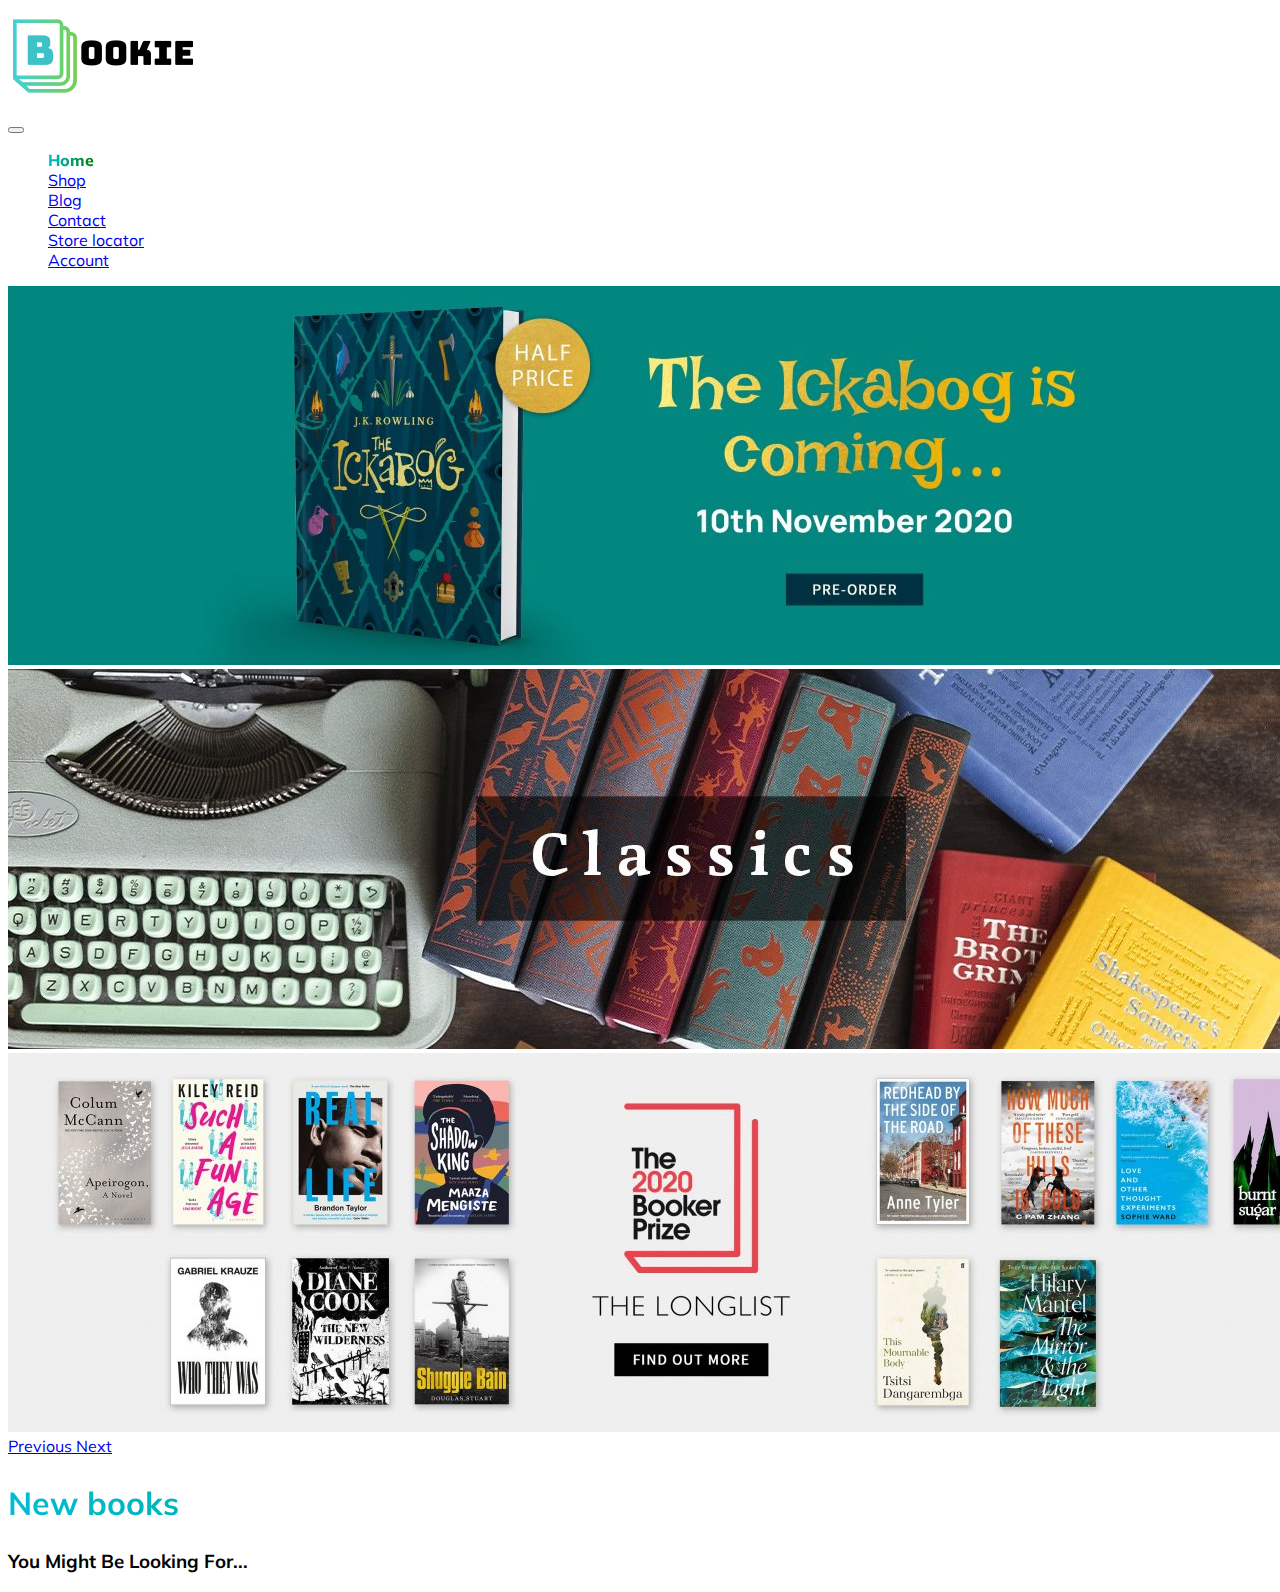
<file: Bookie/index.html>
<!DOCTYPE html>
<html lang="en">
<head>
    <meta charset="UTF-8">
    <meta name="viewport" content="width=device-width, initial-scale=1.0">
    <title>Bookie</title>
    <!-- CSS -->
    <link rel="stylesheet" href="https://stackpath.bootstrapcdn.com/bootstrap/4.5.0/css/bootstrap.min.css" integrity="sha384-9aIt2nRpC12Uk9gS9baDl411NQApFmC26EwAOH8WgZl5MYYxFfc+NcPb1dKGj7Sk" crossorigin="anonymous">
    <link rel="stylesheet" href="https://use.fontawesome.com/releases/v5.14.0/css/all.css" integrity="sha384-HzLeBuhoNPvSl5KYnjx0BT+WB0QEEqLprO+NBkkk5gbc67FTaL7XIGa2w1L0Xbgc" crossorigin="anonymous">
    <link href="https://fonts.googleapis.com/css2?family=Mulish&display=swap" rel="stylesheet">
    <link rel="stylesheet" href="css/owl.carousel.min.css">
    
    <link rel="stylesheet" href="css/style.css">
    
</head>
<body>
    <!-- Header -->
    <header>
        <div class="container-fluid">
            <div class="row">
                <!-- Logo -->
                <div class="col-6 col-sm-6 col-md-6 col-lg-2">
                    <div>
                        <a href="index.html">
                            <img class="logo" src="images/brand.png" alt="logo images">
                        </a>
                    </div>
                </div>
                <!-- Nav -->
                <div class="col-4 col-lg-8 d-flex justify-content-end">
                    <nav class="navbar navbar-expand-md navbar-light p-0">
            
                        <button class="navbar-toggler" type="button" data-toggle="collapse" data-target="#navbarContent" aria-controls="navbarSupportedContent" aria-expanded="false" aria-label="Toggle navigation">
                            <span class="navbar-toggler-icon"></span>
                        </button>
                        <div class="collapse navbar-collapse" id="navbarContent">
                            <ul class="navbar-nav">
                                <li class="nav-item"><a class="nav-link active" href="index.html">Home</a></li>
                                <li class="nav-item"><a class="nav-link" href="shop.html">Shop</a></li>
                                <li class="nav-item"><a class="nav-link" href="#">Blog</a></li>
                                <li class="nav-item"><a class="nav-link" href="contact.html">Contact</a></li>
                                <li class="nav-item"><a class="nav-link" href="map.html">Store locator</a></li>
                                <li class="nav-item"><a class="nav-link" href="#">Account</a></li>
                            </ul>
                        </div>
                        
                    </nav>
    
                </div>
                <!-- Others -->
                <div class="col-2 col-lg-2 d-flex align-items-center justify-content-end">
                    
                        <div><i class="fas fa-search"></i></div>
                        <div><a href="cart.html"><i class="fas fa-shopping-cart"></i></a></div>
                    
                </div>
    
            </div>
    
        </div>
    </header>

    <!-- Main -->
    <main>
        <div class="container-fluid">
            <div id="carouselExampleControls" class="carousel slide" data-ride="carousel">
                <div class="carousel-inner">
                  <div class="carousel-item active">
                    <a href="#"><img class="d-block w-100" src="images/slide 1.jpeg" alt="First slide"></a>
                    
                  </div>

                  <div class="carousel-item">
                    <a href="#"><img class="d-block w-100" src="images/slide 2.jpg" alt="Second slide"></a>
                    
                  </div>

                  <div class="carousel-item">
                    <a href="#"><img class="d-block w-100" src="images/slide 3.jpeg" alt="Second slide"></a>
                  </div>
                  
                </div>
                <a class="carousel-control-prev" href="#carouselExampleControls" role="button" data-slide="prev">
                  <span class="carousel-control-prev-icon" aria-hidden="true"></span>
                  <span class="sr-only">Previous</span>
                </a>
                <a class="carousel-control-next" href="#carouselExampleControls" role="button" data-slide="next">
                  <span class="carousel-control-next-icon" aria-hidden="true"></span>
                  <span class="sr-only">Next</span>
                </a>
              </div>
        </div>
        

    </main>
    <section class="container-fluid">
      <h2 class="gradient-text">New books</h2>
      <div class="row">
        <div class="col-12">
          <div id="owl-example" class="owl-carousel">
            <div class="item"><img  src="images/non 2.jpg"
              alt="book"></div>
            <div class="item"><img src="images/non 3.jpeg"
              alt="book"></div>
            <div class="item"><img src="images/non 5.jpg"
                alt="book"></div>
              <div class="item"><img src="images/non 4.jpg" alt="Card image cap"></div>
              <div class="item"><img src="images/non 6.jpg" alt="Card image cap"></div>
              <div class="item"><img src="images/non 1.jpg" alt="Card image cap"></div>

            </div>


      </div>
      <div>
        <h3>You Might Be Looking For...</h3>
      </div>
    </section>
        
    
           

    
    
    
  


    <script src="https://code.jquery.com/jquery-3.5.1.slim.min.js" integrity="sha384-DfXdz2htPH0lsSSs5nCTpuj/zy4C+OGpamoFVy38MVBnE+IbbVYUew+OrCXaRkfj" crossorigin="anonymous"></script>
    <script src="https://cdn.jsdelivr.net/npm/popper.js@1.16.0/dist/umd/popper.min.js" integrity="sha384-Q6E9RHvbIyZFJoft+2mJbHaEWldlvI9IOYy5n3zV9zzTtmI3UksdQRVvoxMfooAo" crossorigin="anonymous"></script>
    <script src="https://stackpath.bootstrapcdn.com/bootstrap/4.5.0/js/bootstrap.min.js" integrity="sha384-OgVRvuATP1z7JjHLkuOU7Xw704+h835Lr+6QL9UvYjZE3Ipu6Tp75j7Bh/kR0JKI" crossorigin="anonymous"></script>
    
    <script src="js/owl.carousel.min.js"></script>
    <script src="js/main.js"></script>

</body>
</html>
</file>
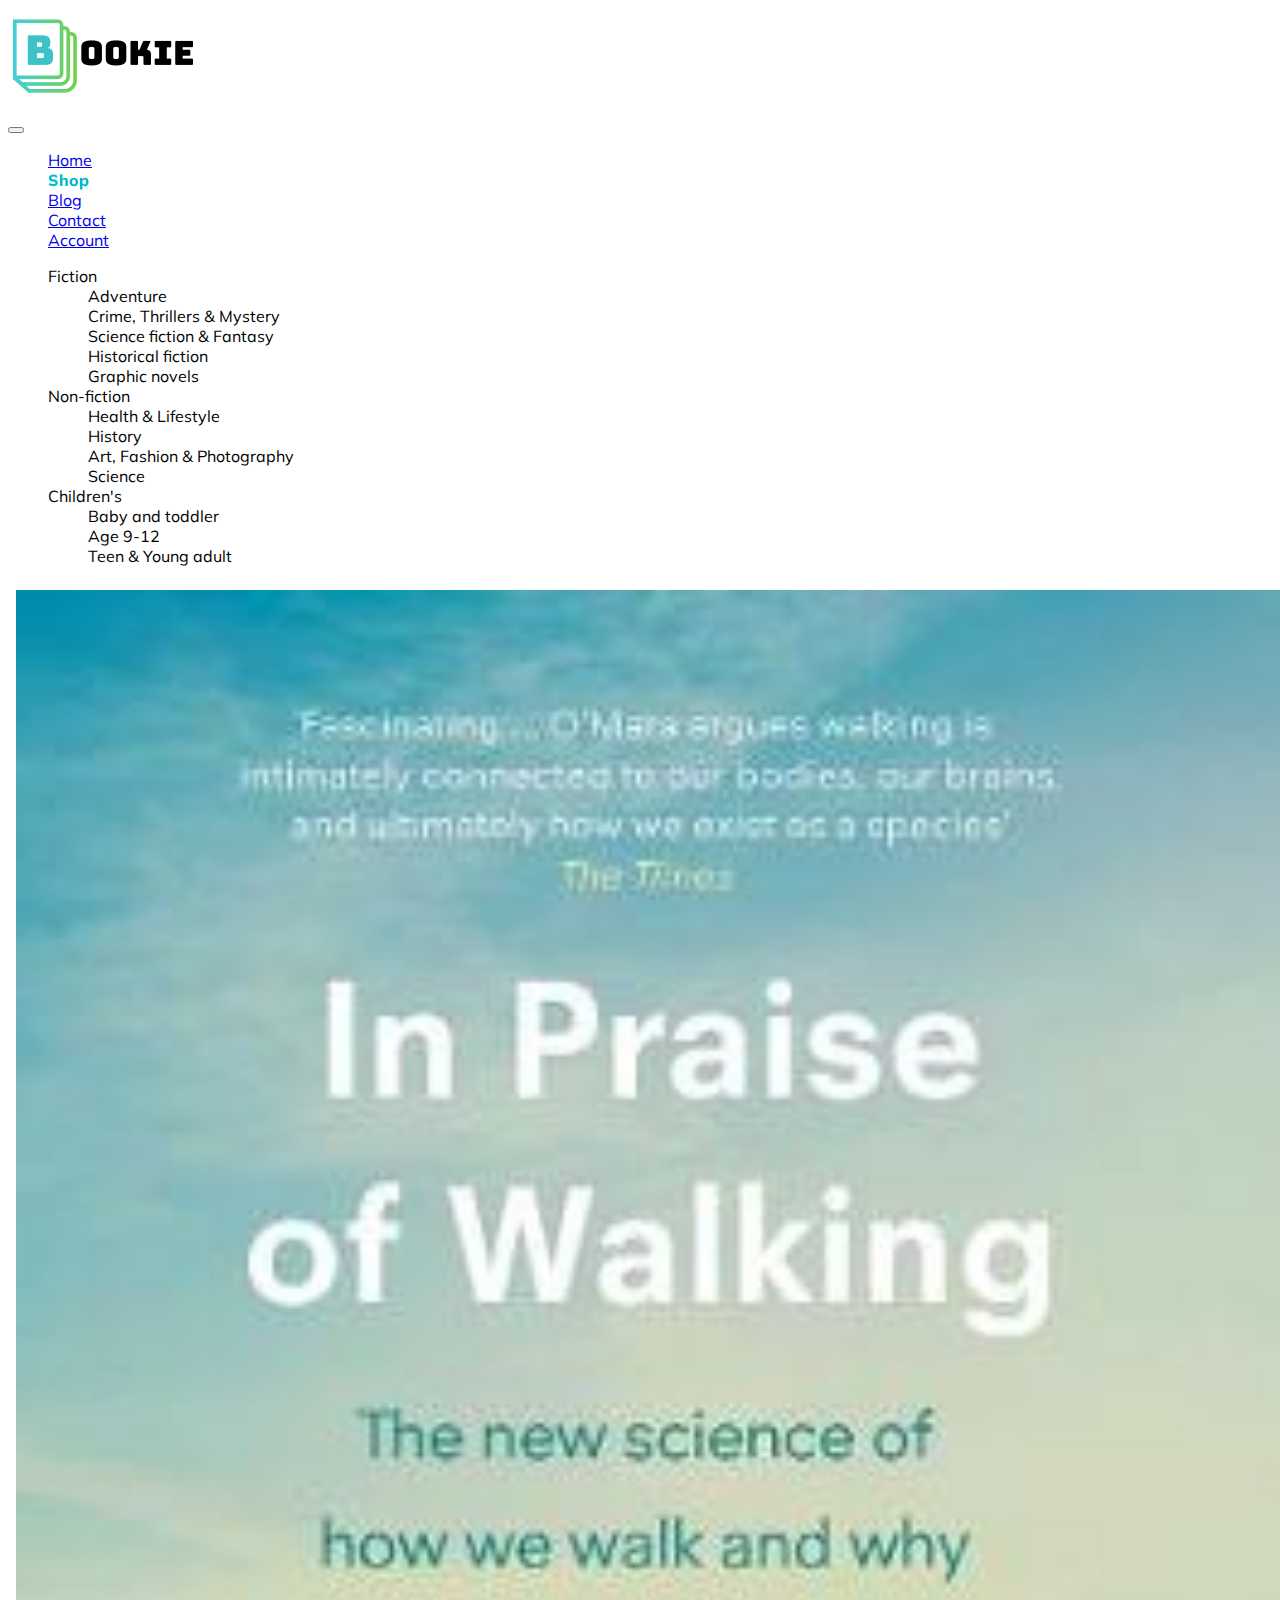
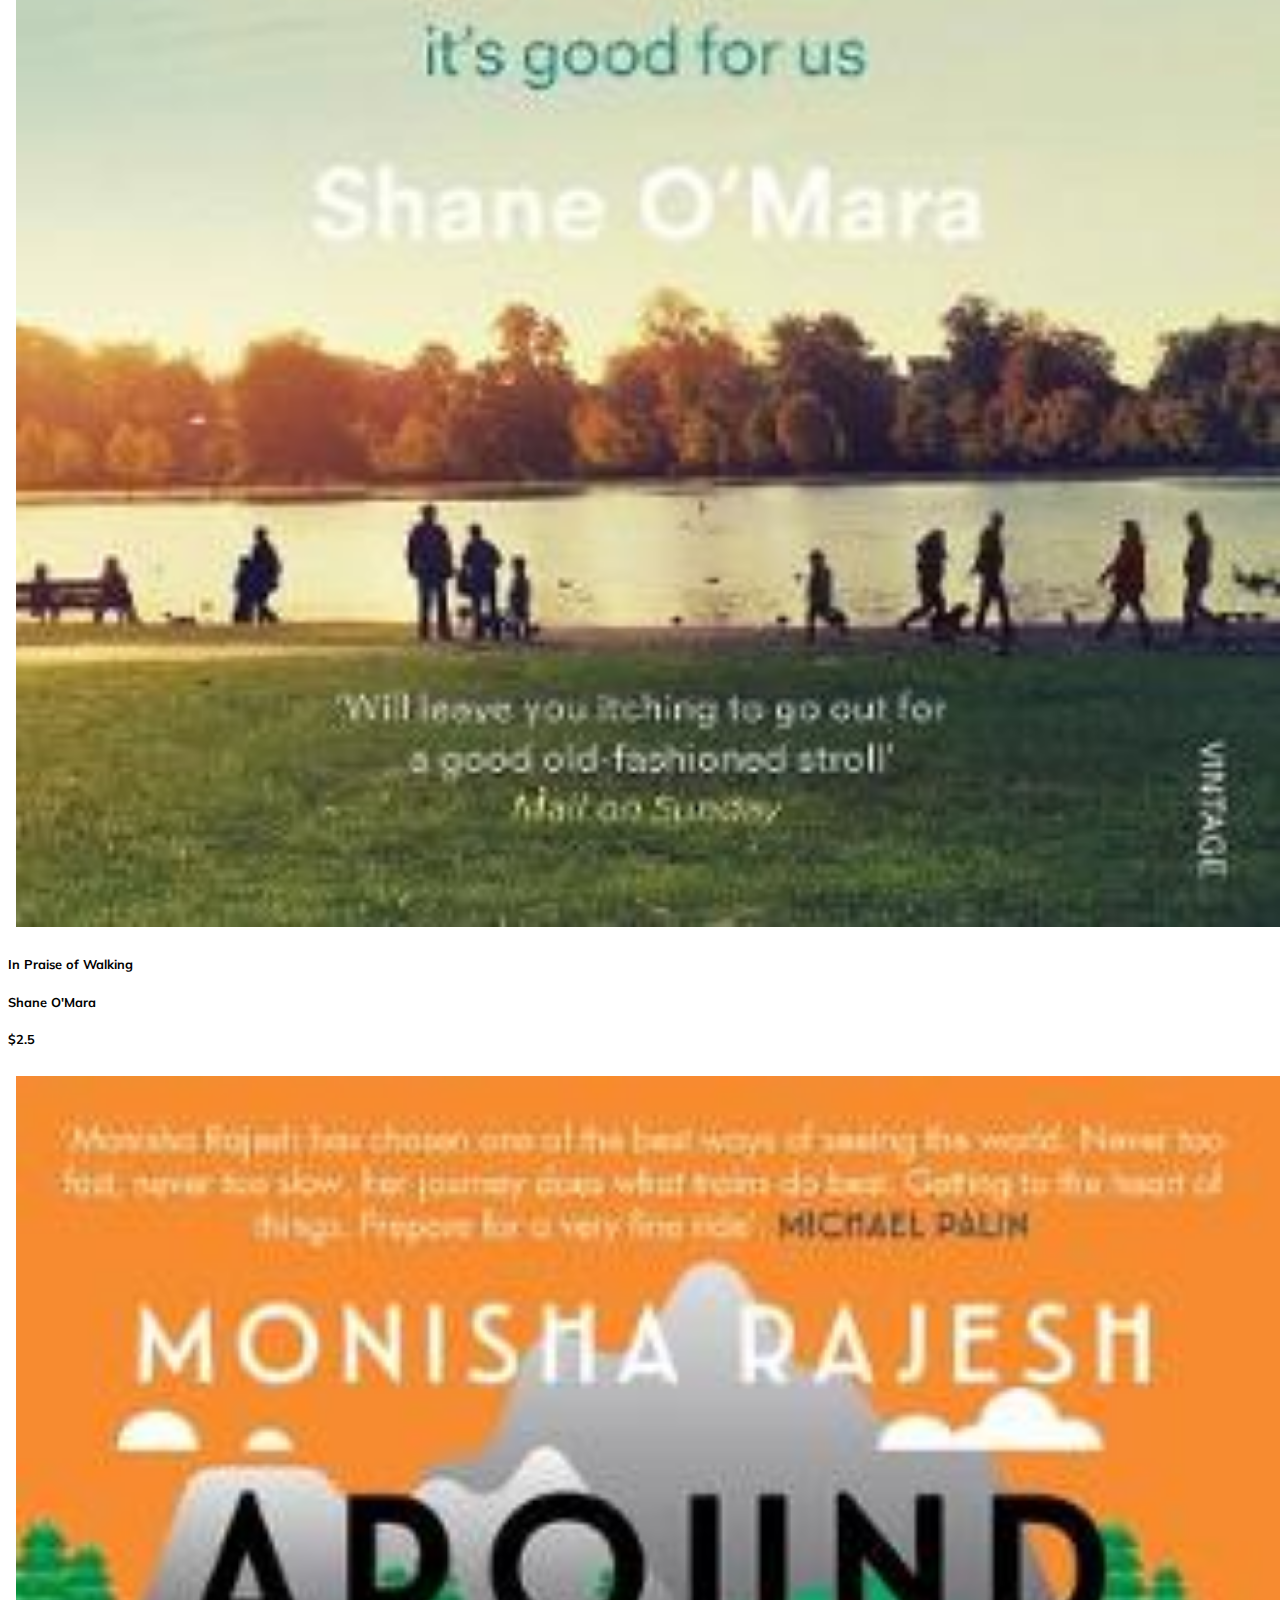
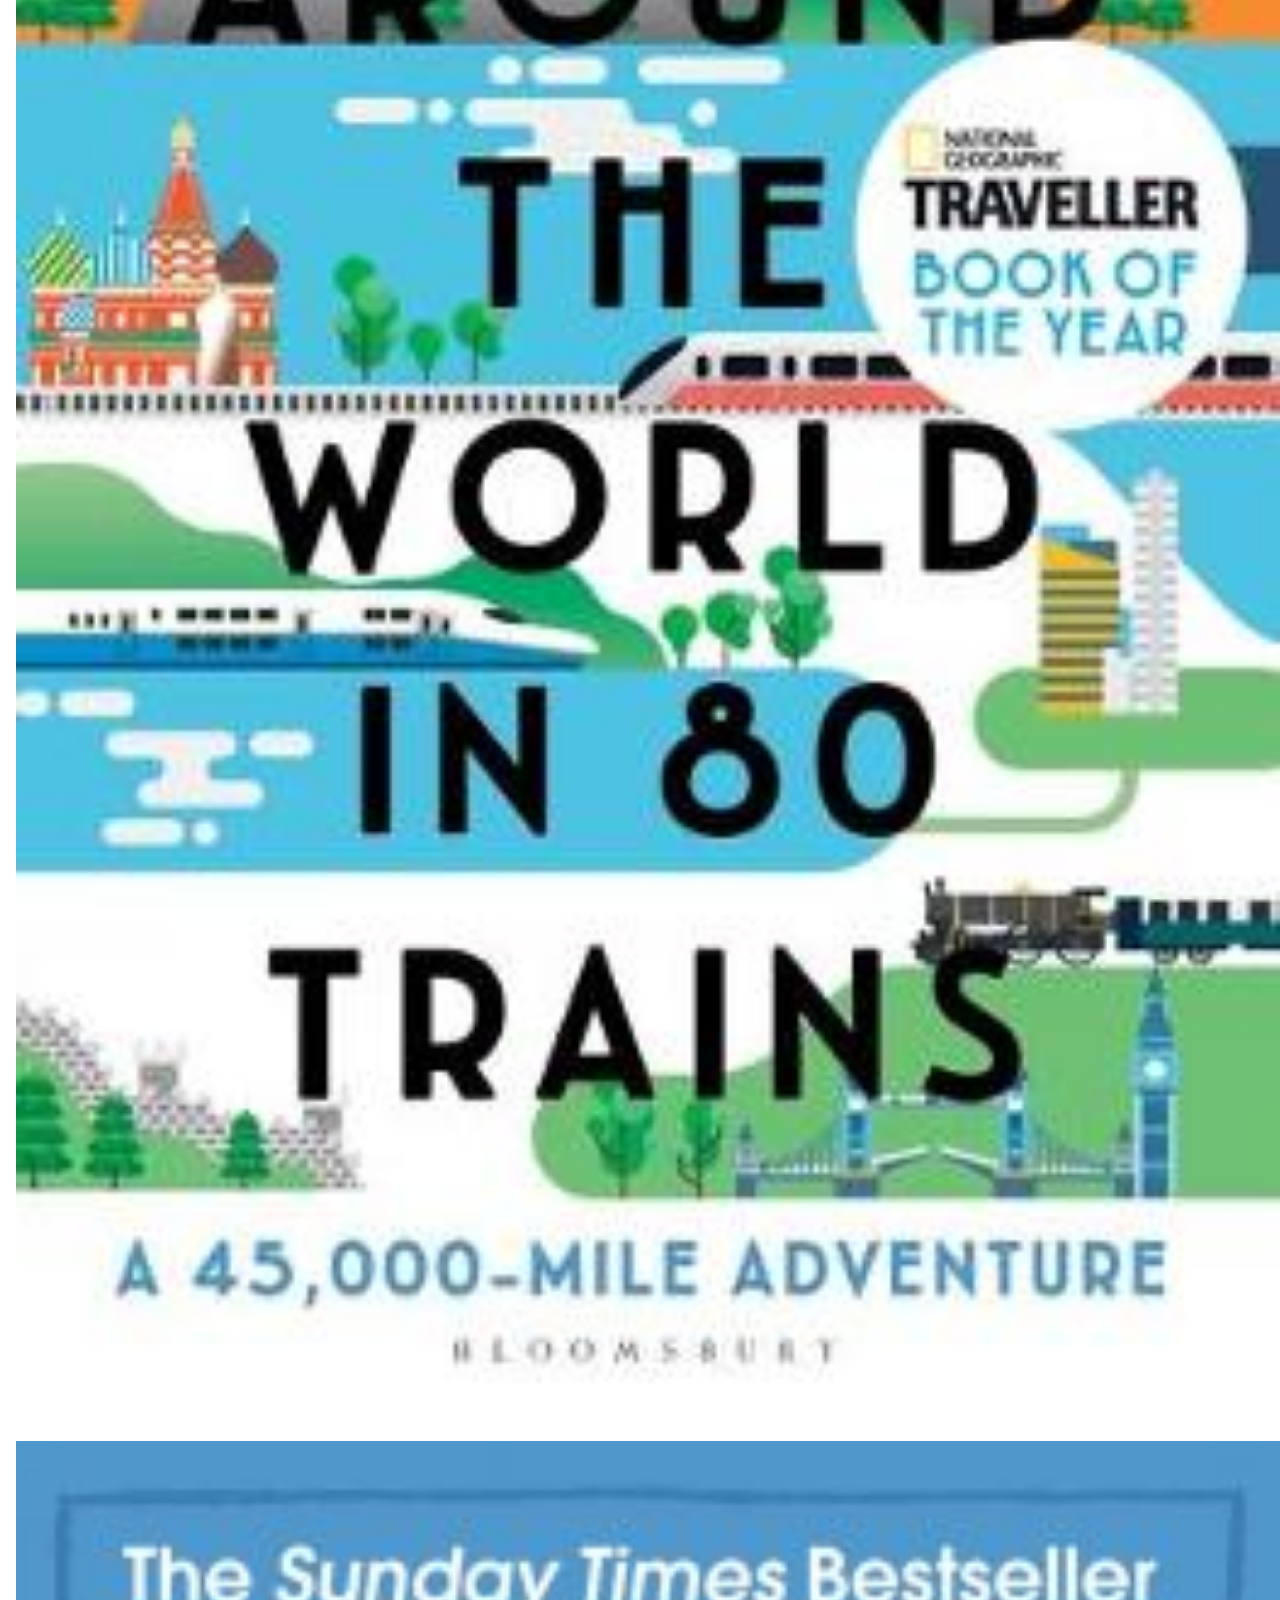
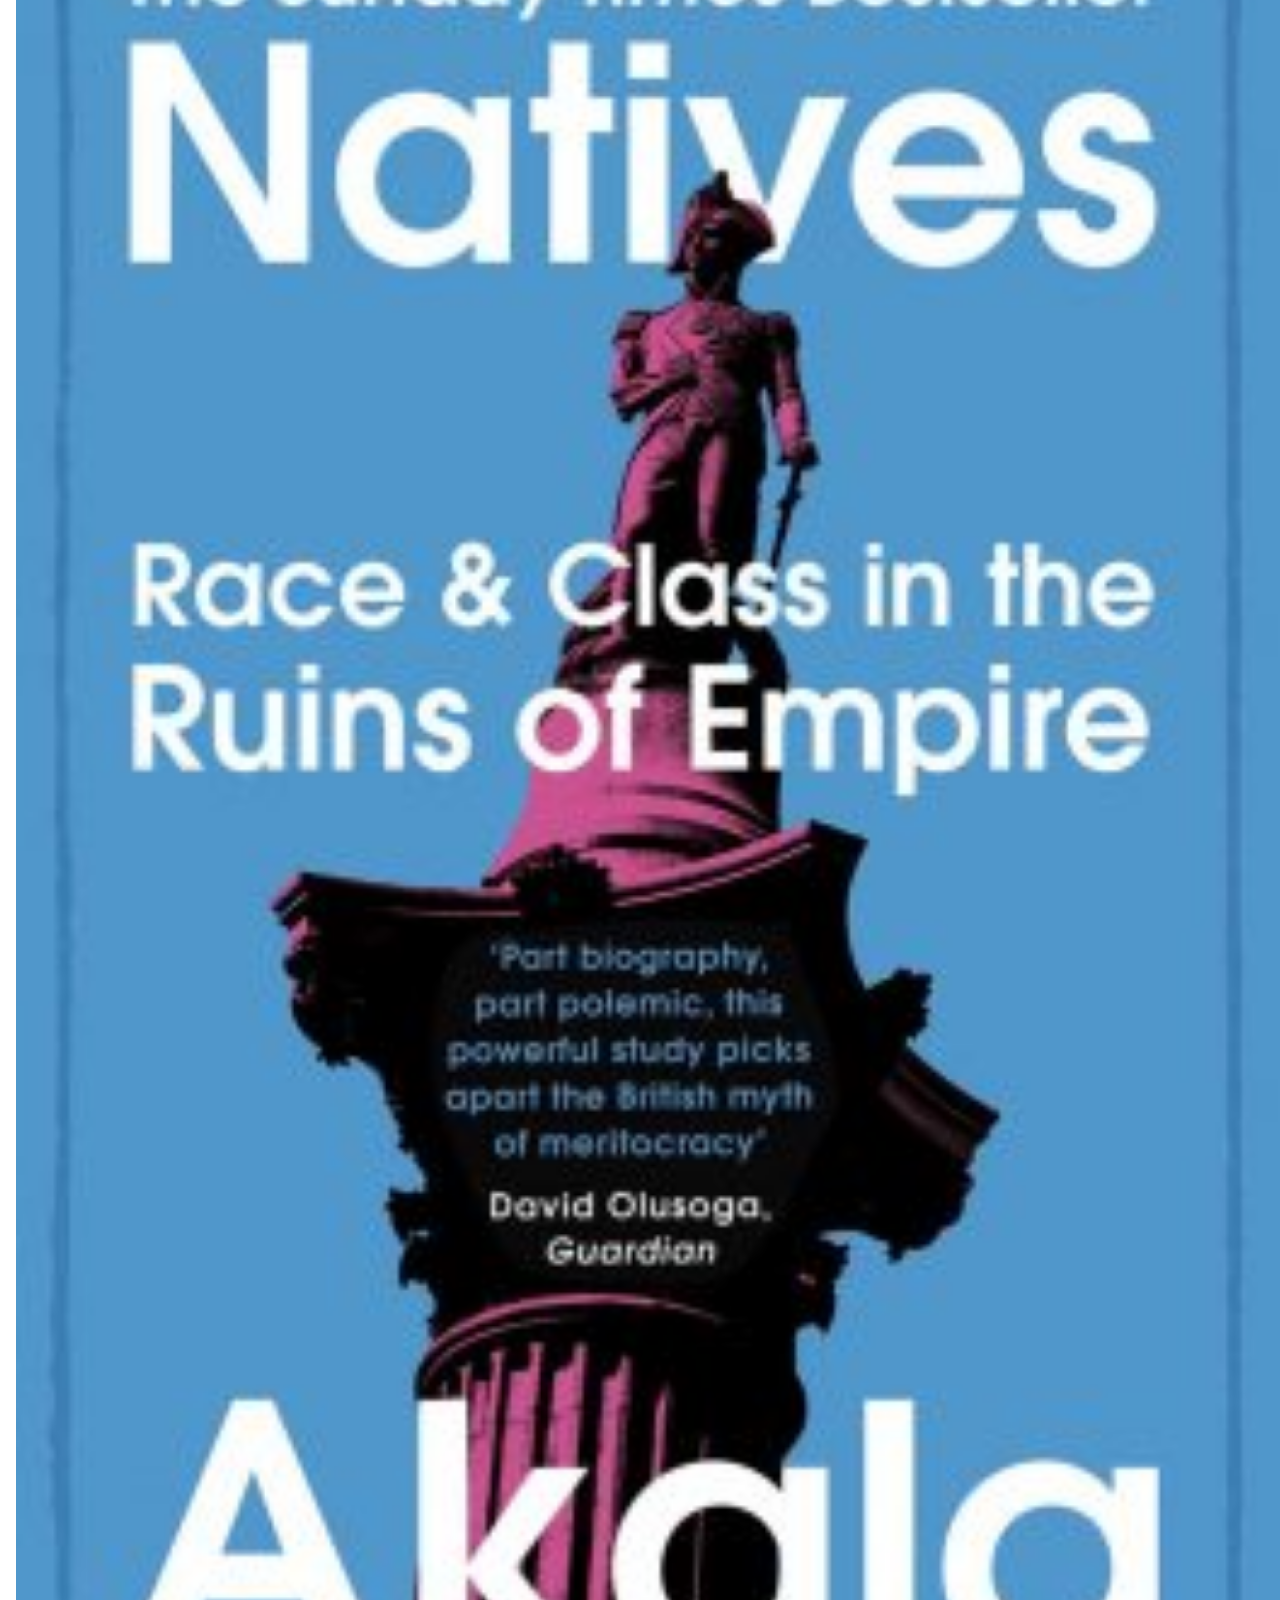
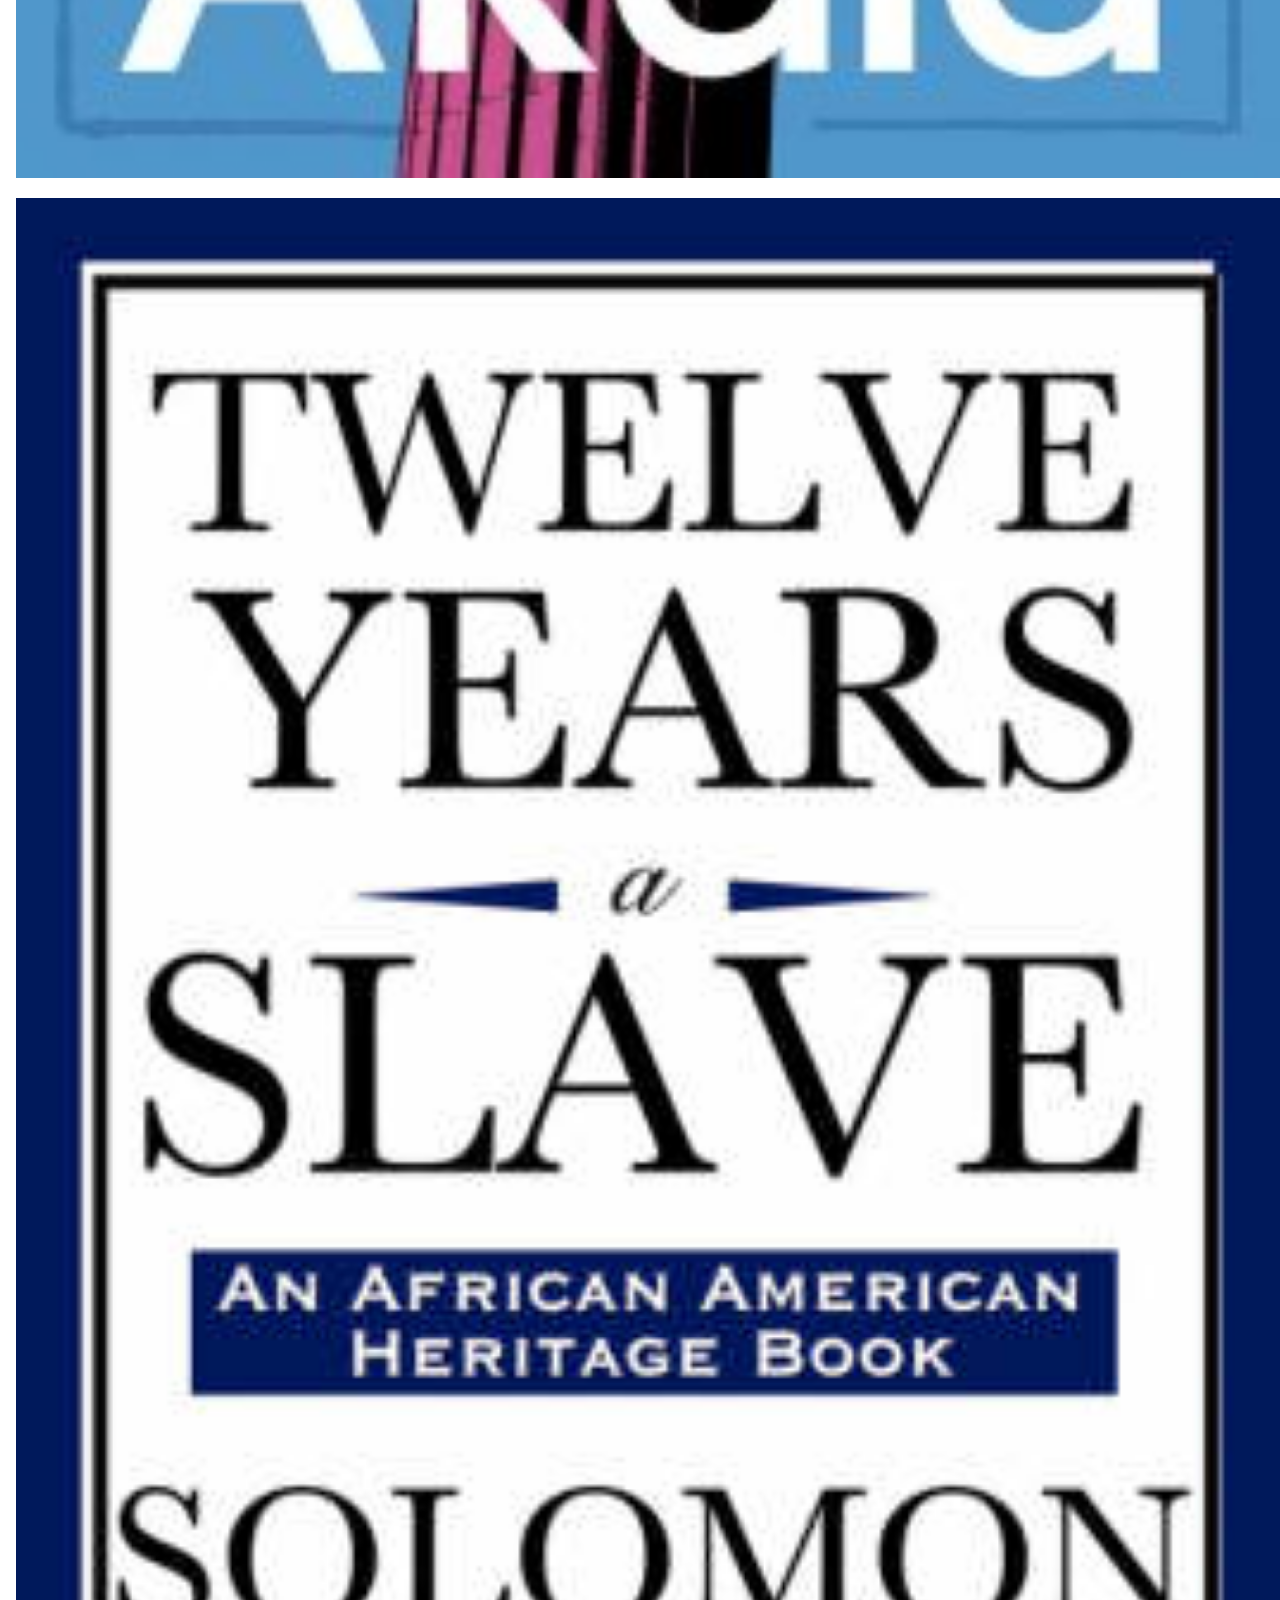
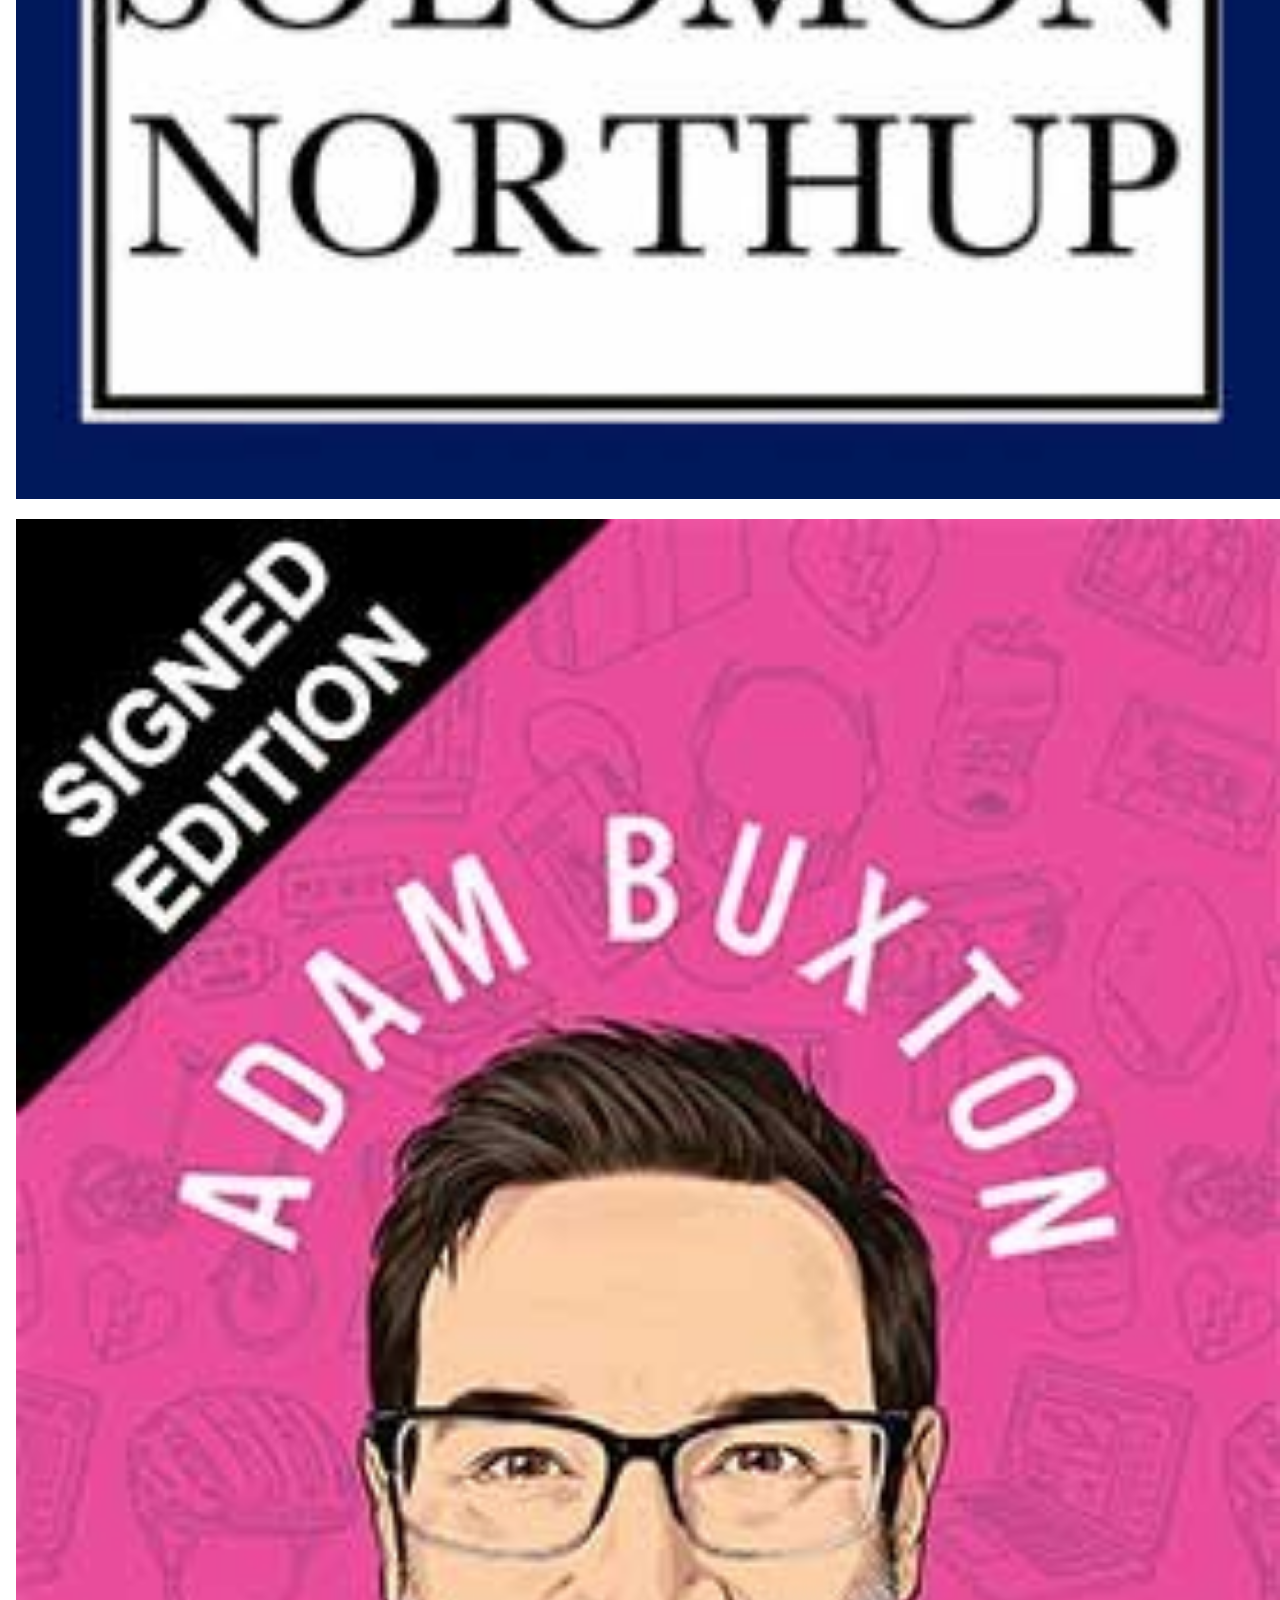
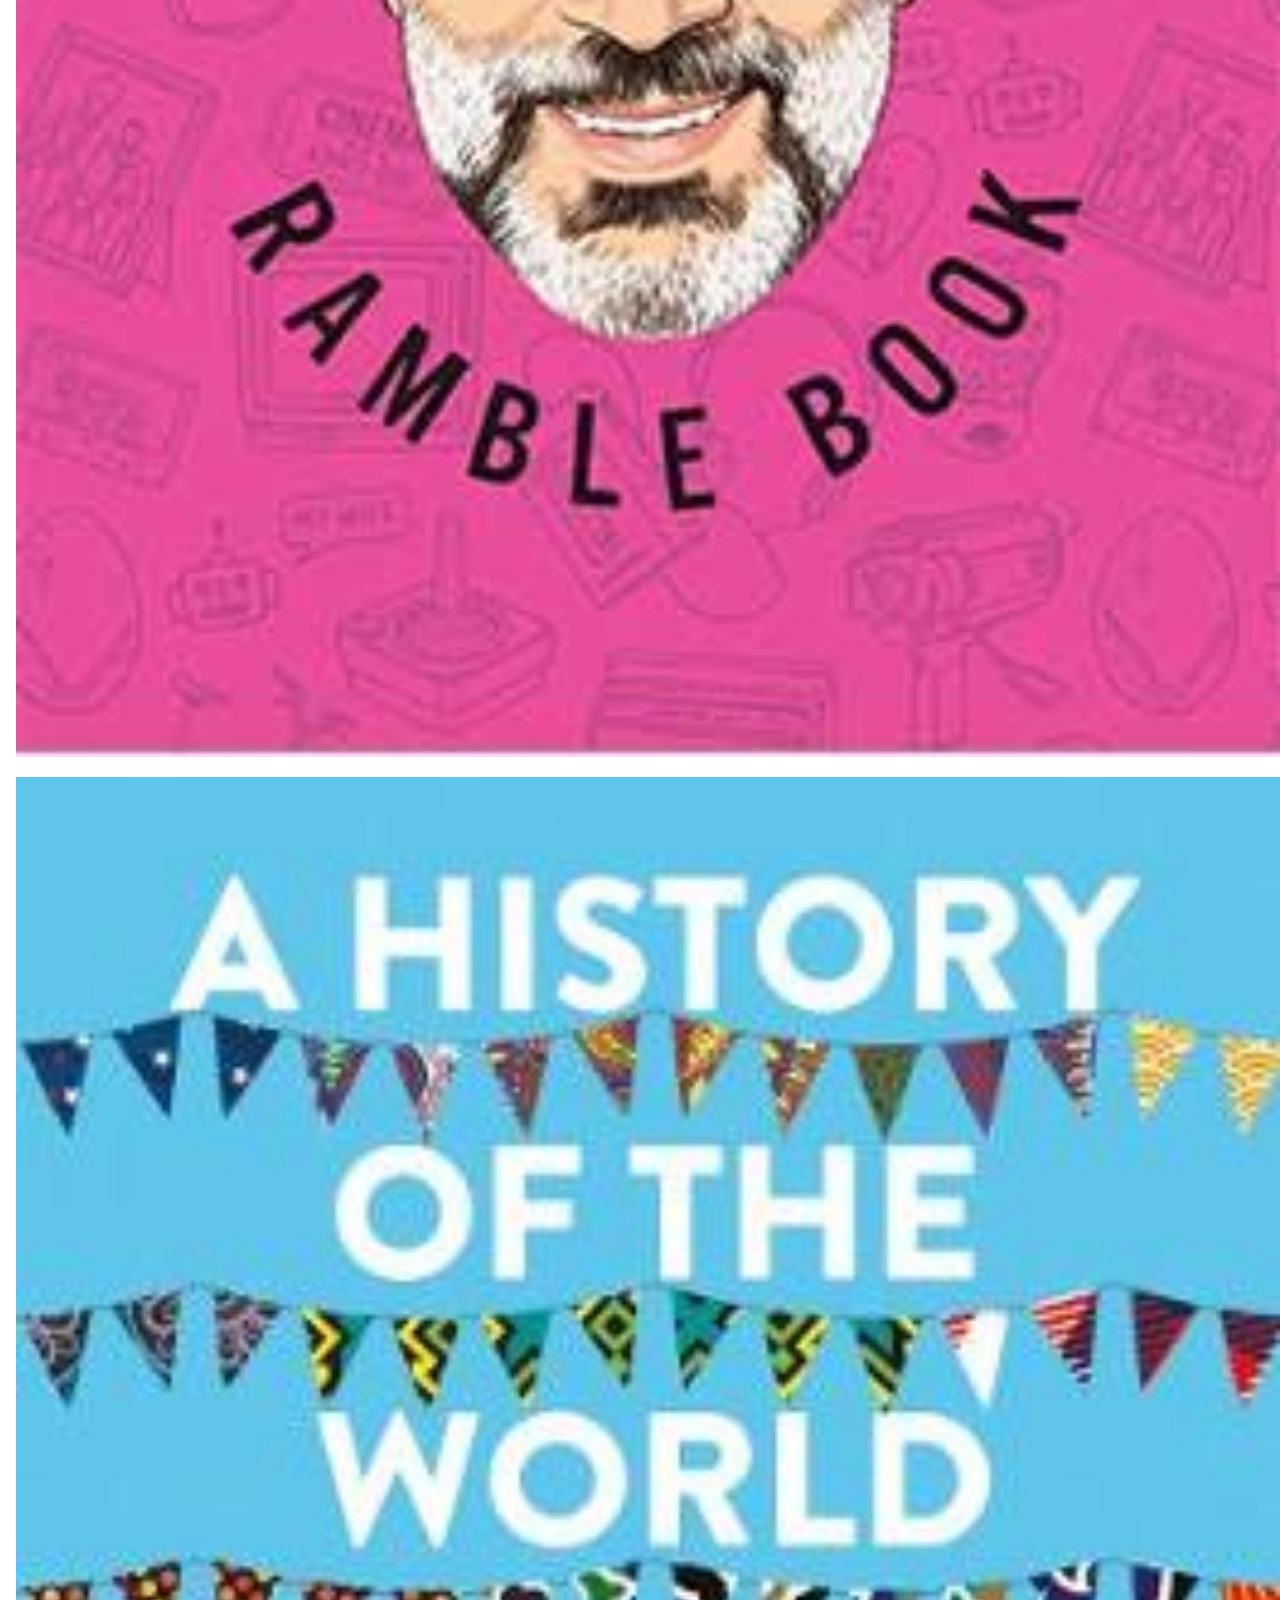
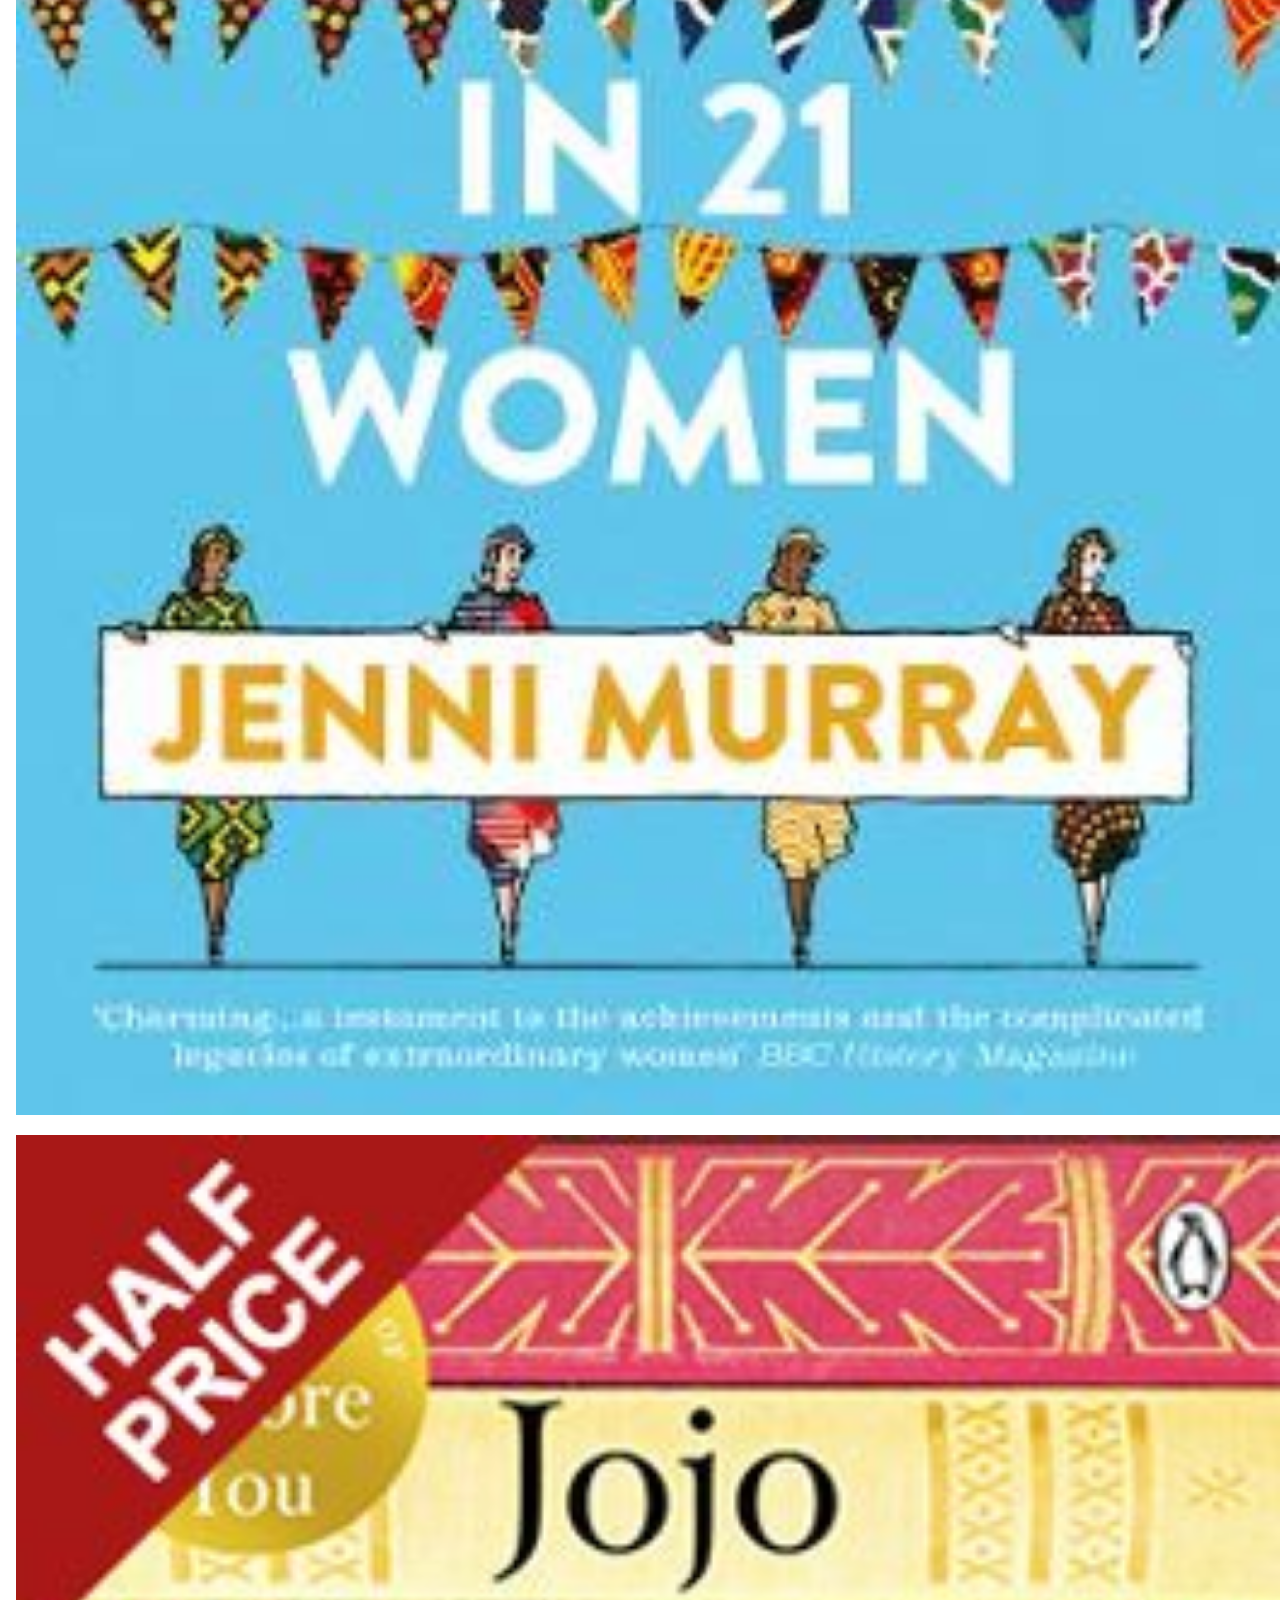
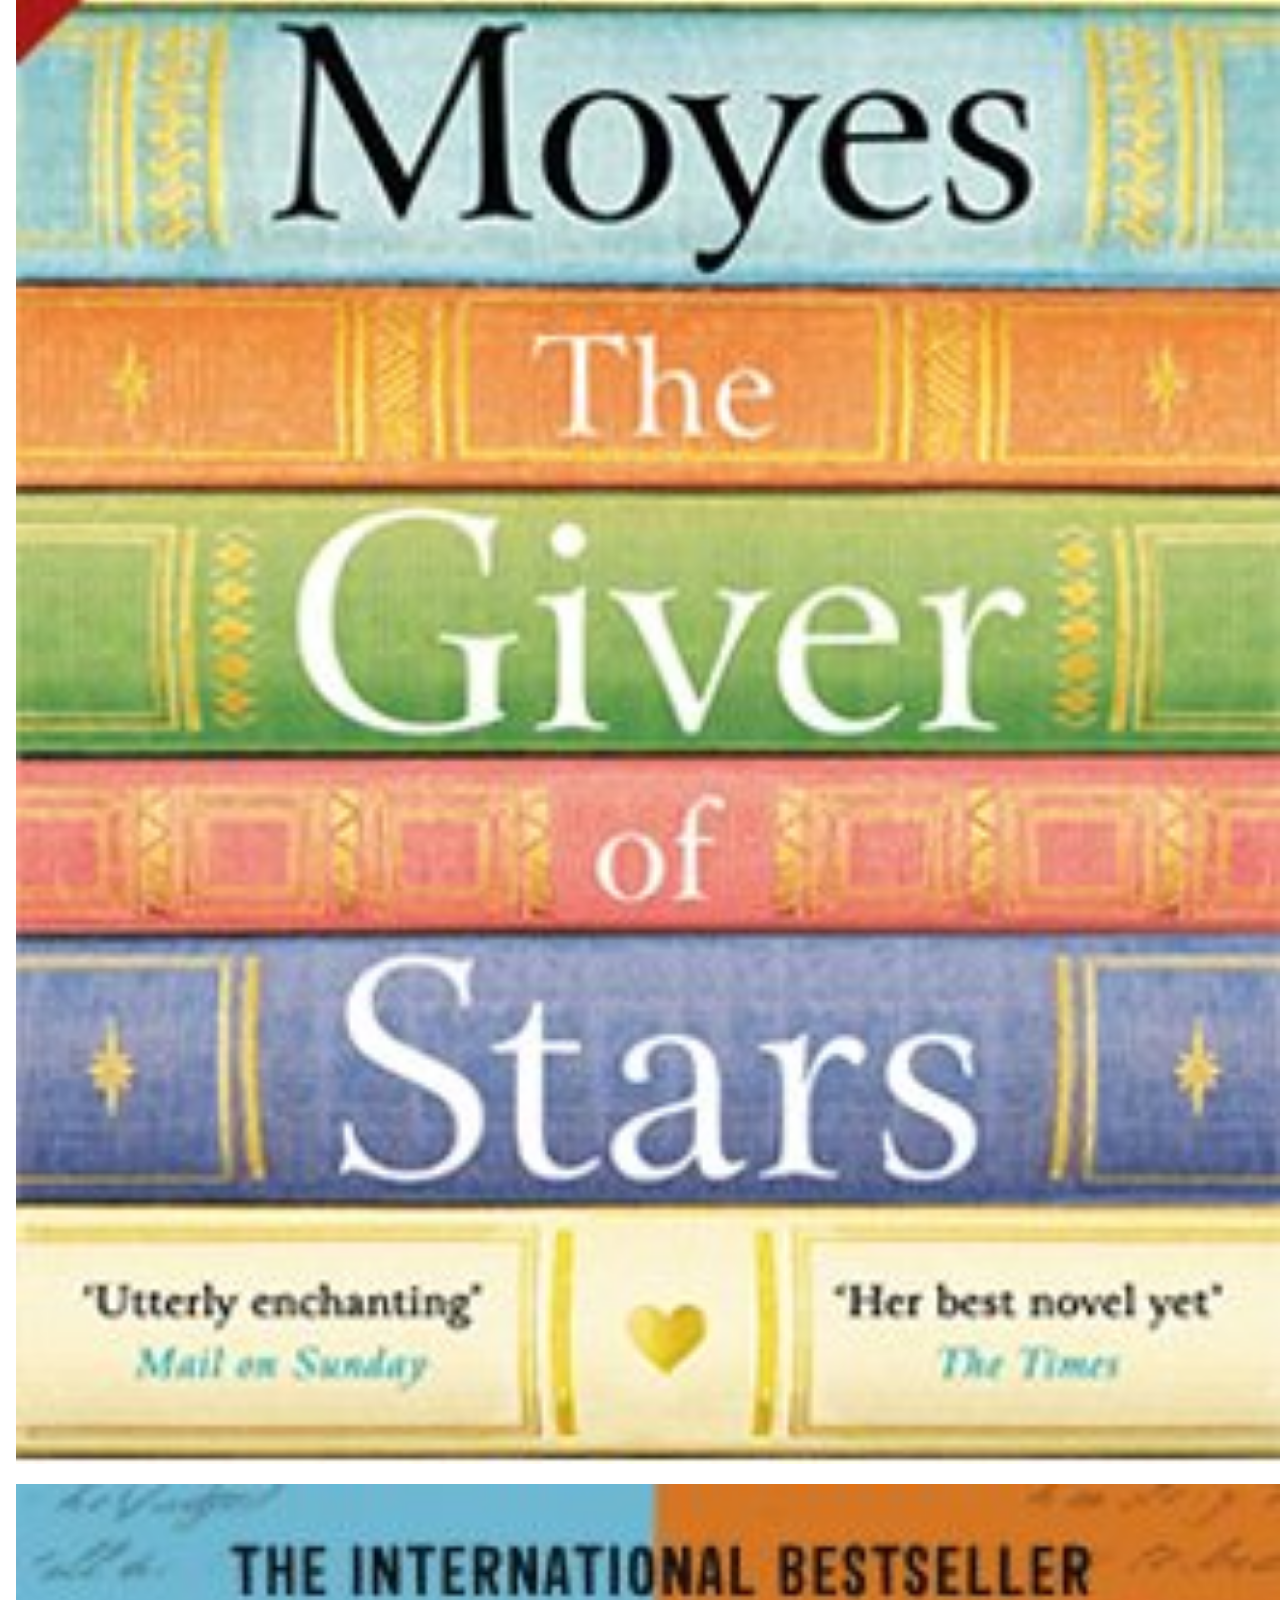
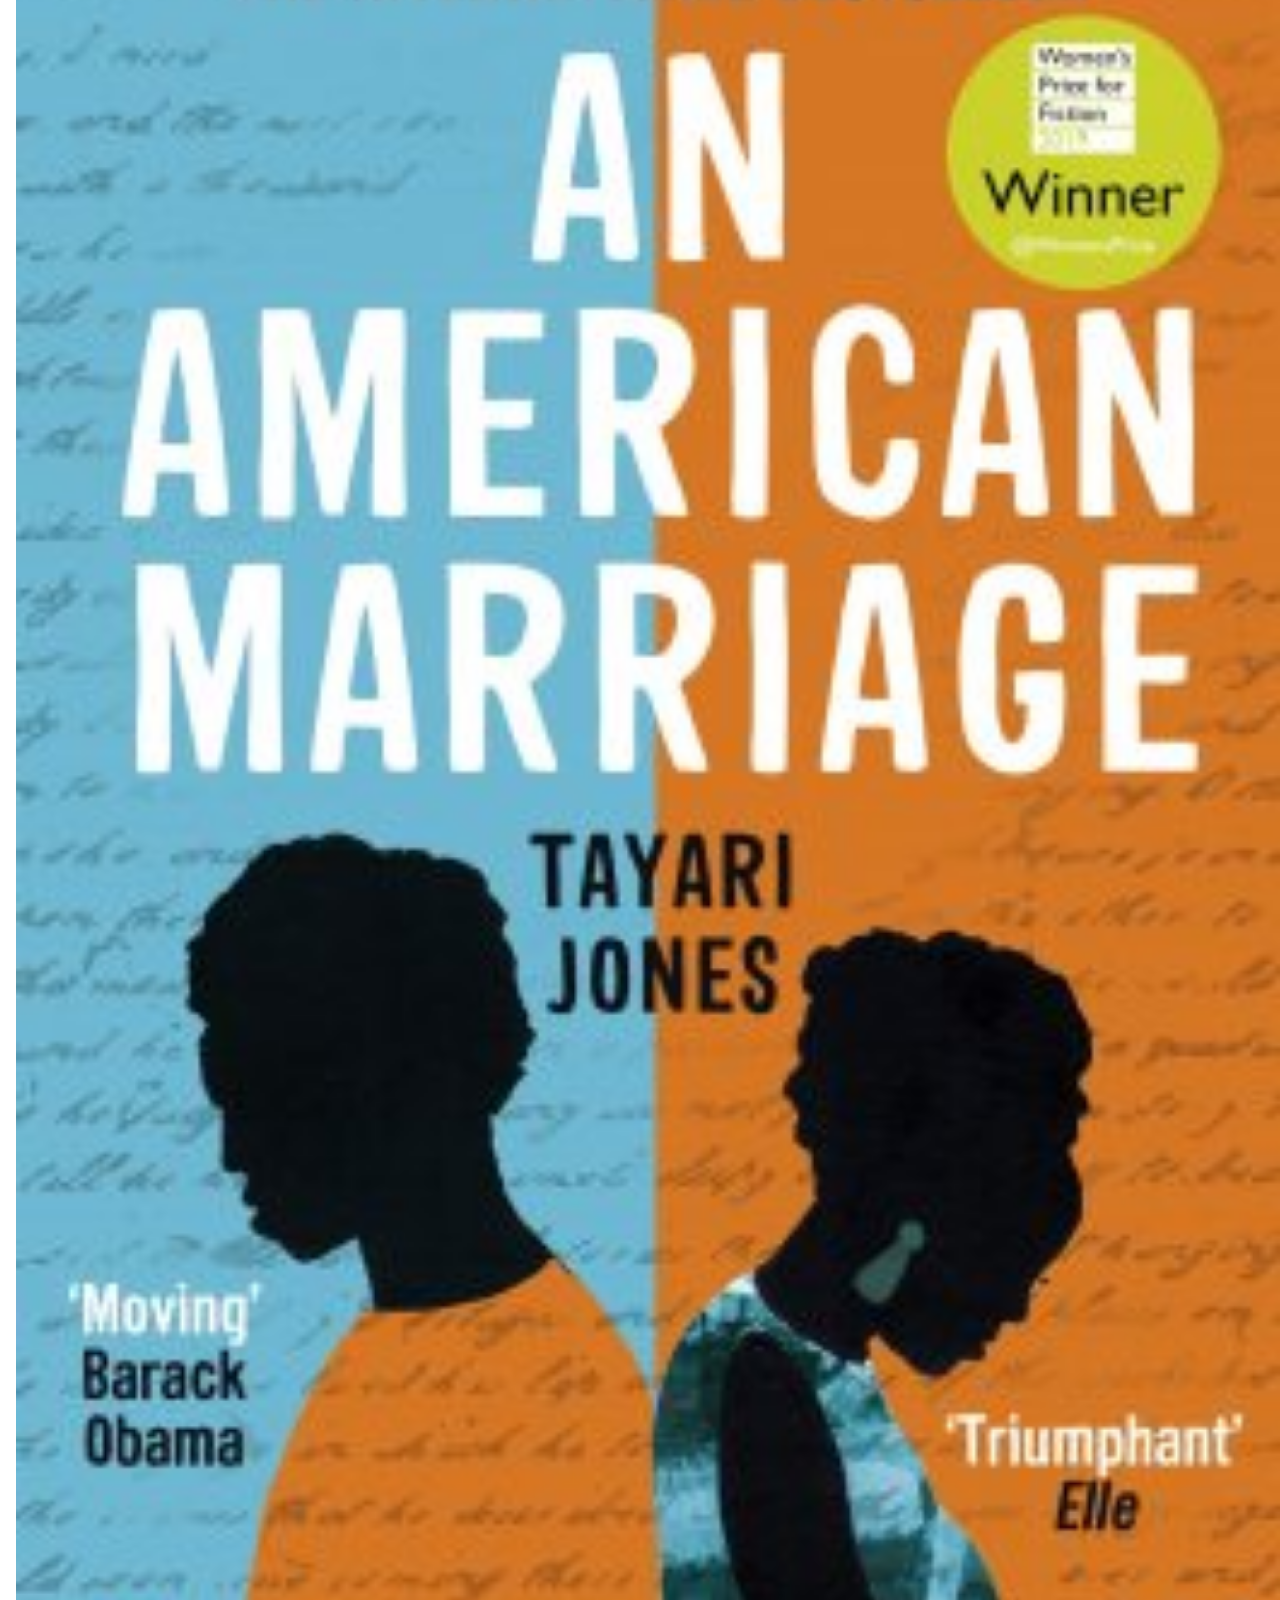
<file: Bookie/shop.html>
<!DOCTYPE html>
<html lang="en">
<head>
    <meta charset="UTF-8">
    <meta name="viewport" content="width=device-width, initial-scale=1.0">
    <title>Shop</title>
    <!-- CSS -->
    <link rel="stylesheet" href="https://stackpath.bootstrapcdn.com/bootstrap/4.5.0/css/bootstrap.min.css" integrity="sha384-9aIt2nRpC12Uk9gS9baDl411NQApFmC26EwAOH8WgZl5MYYxFfc+NcPb1dKGj7Sk" crossorigin="anonymous">
    <link rel="stylesheet" href="https://use.fontawesome.com/releases/v5.14.0/css/all.css" integrity="sha384-HzLeBuhoNPvSl5KYnjx0BT+WB0QEEqLprO+NBkkk5gbc67FTaL7XIGa2w1L0Xbgc" crossorigin="anonymous">
    <link href="https://fonts.googleapis.com/css2?family=Mulish&display=swap" rel="stylesheet">
    <link rel="stylesheet" href="css/owl.carousel.min.css">
    
    <link rel="stylesheet" href="css/style.css">
    
</head>
<body>
    <!-- Header -->
    <header>
        <div class="container-fluid">
            <div class="row">
                <!-- Logo -->
                <div class="col-6 col-sm-6 col-md-6 col-lg-2">
                    <div>
                        <a href="index.html">
                            <img class="logo" src="images/brand.png" alt="logo images">
                        </a>
                    </div>
                </div>
                <!-- Nav -->
                <div class="col-4 col-lg-8 d-flex justify-content-end">
                    <nav class="navbar navbar-expand-md navbar-light p-0">
            
                        <button class="navbar-toggler" type="button" data-toggle="collapse" data-target="#navbarContent" aria-controls="navbarSupportedContent" aria-expanded="false" aria-label="Toggle navigation">
                            <span class="navbar-toggler-icon"></span>
                        </button>
                        <div class="collapse navbar-collapse" id="navbarContent">
                            <ul class="navbar-nav">
                                <li class="nav-item"><a class="nav-link" href="index.html">Home</a></li>
                                <li class="nav-item active"><a class="nav-link" href="shop.html">Shop</a></li>
                                <li class="nav-item"><a class="nav-link" href="#">Blog</a></li>
                                <li class="nav-item"><a class="nav-link" href="contact.html">Contact</a></li>
                                <li class="nav-item"><a class="nav-link" href="#">Account</a></li>
                            </ul>
                        </div>
                        
                    </nav>
    
                </div>
                <!-- Others -->
                <div class="col-2 col-lg-2 d-flex align-items-center justify-content-end">
                    
                        <div><i class="fas fa-search"></i></div>
                        <div><a href="cart.html"><i class="fas fa-shopping-cart"></i></a></div>
                    
                </div>
    
            </div>
    
        </div>
    </header>
    <div class="container-fluid">
        <div class="row">
            <!-- Side menu -->
            <div class="col-12 col-sm-4 col-lg-3">
                <section class="side-menu">
                    <ul>
                        <li>Fiction
                            <ul>
                                <li>Adventure</li>
                                <li>Crime, Thrillers & Mystery</li>
                                <li>Science fiction & Fantasy</li>
                                <li>Historical fiction</li>
                                <li>Graphic novels</li>
                            </ul>
                        </li>
                        <li>Non-fiction
                            <ul>
                                <li>Health & Lifestyle</li>
                                <li>History</li>
                                <li>Art, Fashion & Photography</li>
                                <li>Science</li>
                            </ul>
                        </li>
                        <li>Children's
                            <ul>
                                <li>Baby and toddler</li>
                                <li>Age 9-12</li>
                                <li>Teen & Young adult</li>
                                
                            </ul>
                        </li>
                                    
                    </ul>
            
                </section>
        
            </div>

            

            <!-- Products -->
            <div class="col-12 col-sm-8 col-lg-9">
                 
                
                    <div class="row products">
                        <div class="col-6 col-sm-4 col-lg-3 product-info-top">
                            <img src="images/non 1.jpg">
                            <div class="overlay-info">
                                <button type="button" class="btn btn-secondary" title="Add to cart">
                                    <i class="fas fa-shopping-cart"></i>
                                </button>
                                <button type="button" class="btn btn-secondary" title="Wishlist">
                                    <i class="fas fa-heart"></i>
                                </button>

                            </div>
                            <div class="product-info-bottom text-center">
                                <h4>In Praise of Walking</h4>
                                <h5>Shane O'Mara</h5>
                                <h5>$2.5</h5>

                            </div>

                        </div>
                        <div class="col-6 col-sm-4 col-lg-3">
                            <img src="images/non 2.jpg">
                        </div>
                        <div class="col-6 col-sm-4 col-lg-3">
                            <img src="images/non 3.jpeg">
                        </div>
                        <div class="col-6 col-sm-4 col-lg-3">
                            <img src="images/non 4.jpg">
                        </div>
                        <div class="col-6 col-sm-4 col-lg-3">
                            <img src="images/non 5.jpg">
                        </div>
                        <div class="col-6 col-sm-4 col-lg-3">
                            <img src="images/non 6.jpg">
                        </div>
                        <div class="col-6 col-sm-4 col-lg-3">
                            <img src="images/fic 1.jpg">
                        </div>
                        <div class="col-6 col-sm-4 col-lg-3">
                            <img src="images/fic 2.jpg">
                        </div>
                        <div class="col-6 col-sm-4 col-lg-3">
                            <img src="images/fic 3.jpg">
                        </div>
                        <div class="col-6 col-sm-4 col-lg-3">
                            <img src="images/child 1.jpg">
                        </div>
                        <div class="col-6 col-sm-4 col-lg-3">
                            <img src="images/child 2.jpg">
                        </div>
                        <div class="col-6 col-sm-4 col-lg-3">
                            <img src="images/child 3.jpg">
                        </div>
                        
                     </div>

                
            </div>

        </div>
        
    
   </div>
    <script src="https://code.jquery.com/jquery-3.5.1.slim.min.js" integrity="sha384-DfXdz2htPH0lsSSs5nCTpuj/zy4C+OGpamoFVy38MVBnE+IbbVYUew+OrCXaRkfj" crossorigin="anonymous"></script>
    <script src="https://cdn.jsdelivr.net/npm/popper.js@1.16.0/dist/umd/popper.min.js" integrity="sha384-Q6E9RHvbIyZFJoft+2mJbHaEWldlvI9IOYy5n3zV9zzTtmI3UksdQRVvoxMfooAo" crossorigin="anonymous"></script>
    <script src="https://stackpath.bootstrapcdn.com/bootstrap/4.5.0/js/bootstrap.min.js" integrity="sha384-OgVRvuATP1z7JjHLkuOU7Xw704+h835Lr+6QL9UvYjZE3Ipu6Tp75j7Bh/kR0JKI" crossorigin="anonymous"></script>
    
    <script src="js/owl.carousel.min.js"></script>
    <script src="js/main.js"></script>
</body>
</file>
<file: Bookie/css/style.css>
body {
    font-family: 'Mulish', sans-serif;

}
ul {
    list-style-type: none;
}
.gradient-text {
    font-size: 2rem;
    background: linear-gradient(-90deg,green, #00bcd4);
    -webkit-background-clip: text;
    -webkit-text-fill-color: transparent;
}
ul li a:hover {
    background: linear-gradient(-90deg,green, #00bcd4);
    -webkit-background-clip: text;
    -webkit-text-fill-color: transparent;
}
.logo {
    max-width: 90%;
    margin-top: 0.5rem;
    padding-bottom: 1rem;
}
.side-menu ul li ul {
    
}
.active {
    font-weight: 800;
    background: linear-gradient(-90deg,green, #00bcd4);
    -webkit-background-clip: text;
    -webkit-text-fill-color: transparent;
    
}
.products img {
    width: 100%;
    
    margin: 0.5rem;
}
.products img:hover {
    transform: scale(1.1);
}
.overlay-info {
    opacity: 0;
    position: absolute;
    
    top: 0;
    margin-left: 0;
}
.overlay-info .fas {
    color:white;
    width: 1rem;
}
.overlay-info .btn-secondary {
    background: #00bcd4;
    border: none;

}
.product-info-top:hover .overlay-info{
    opacity: 1;
}
.product-info-bottom h4 {
    font-size: 0.8rem;

}
.product-info-bottom h5 {
    font-size: 0.8rem;

}
.owl-carousel .item{
    margin: 0.7rem;
  }
.owl-carousel .item img{
    display: block;
    width: 100%;
    height: auto;
  }
</file>
